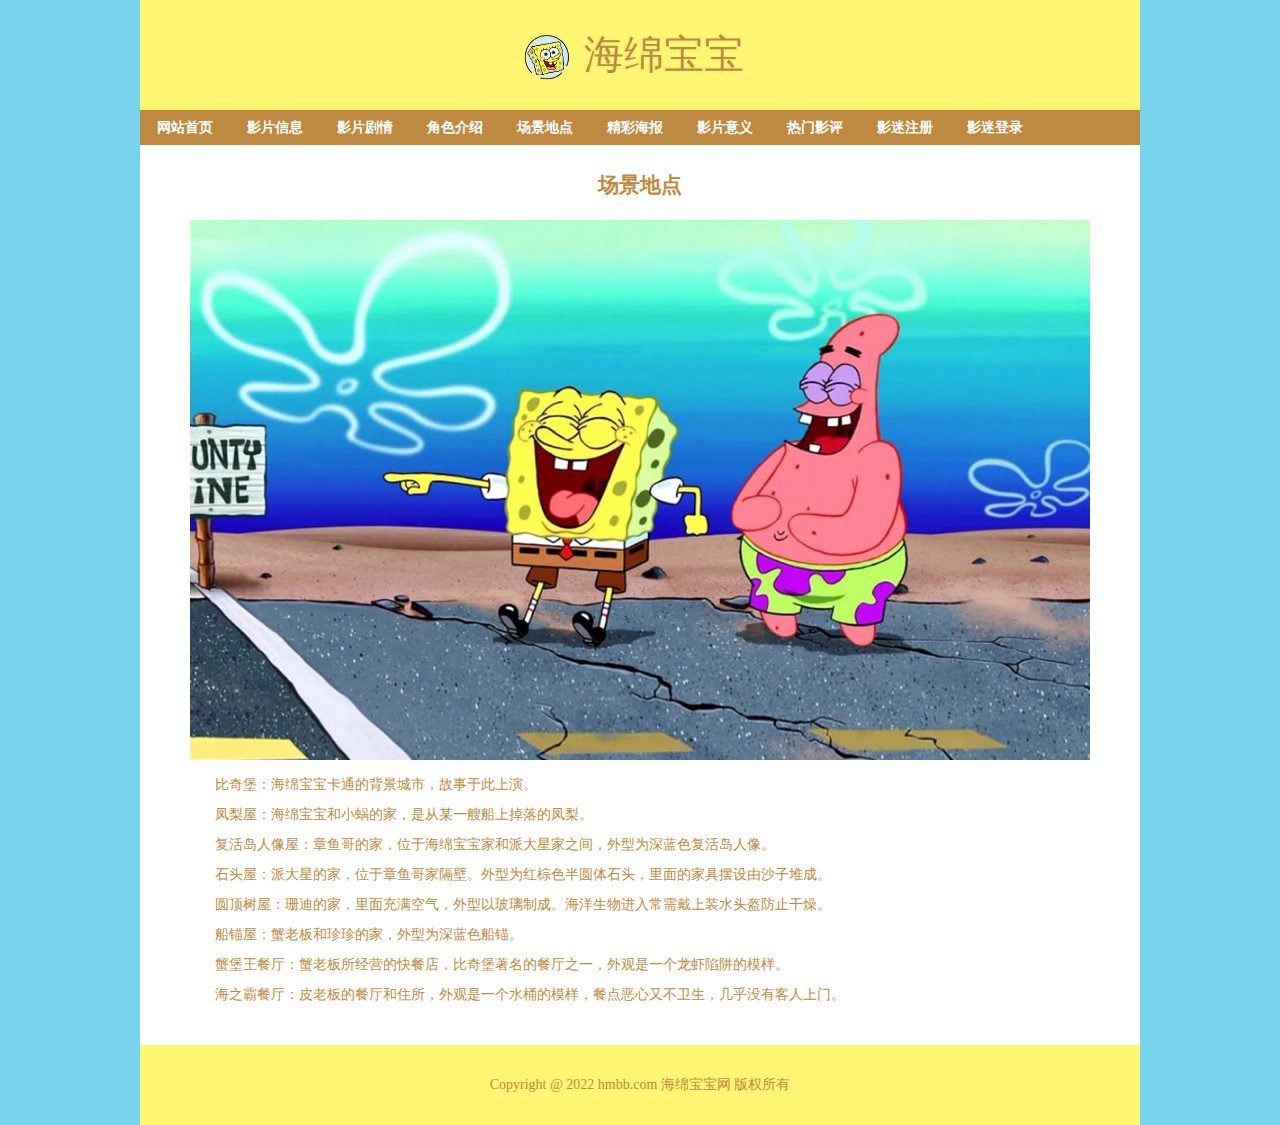
<file: area.html>
<!DOCTYPE html>
<html>
<head>
<meta charset="utf-8">
<title>海绵宝宝网</title>
<link rel="stylesheet" type="text/css" href="common.css"/>
</head>
 
<body>
 
<div class="container">
     
    <div class="wrapper">
 
        <div class="header">
            <a href="index.html"><img src="logo.png"/><span>海绵宝宝</span></a>
        </div>
         
        <div class="nav">
            <a href="index.html">网站首页</a>
            <a href="info.html">影片信息</a>
            <a href="plot.html">影片剧情</a>
            <a href="person.html">角色介绍</a>
            <a href="area.html">场景地点</a>
            <a href="poster.html">精彩海报</a>
            <a href="mean.html">影片意义</a>
            <a href="word.html">热门影评</a>
            <a href="register.html">影迷注册</a>
            <a href="login.html">影迷登录</a>
        </div>
 
        <div class="text">
            <h2>场景地点</h2>
            <img src="area.jpg"/>
            <p>比奇堡：海绵宝宝卡通的背景城市，故事于此上演。</p>
            <p>凤梨屋：海绵宝宝和小蜗的家，是从某一艘船上掉落的凤梨。</p>
            <p>复活岛人像屋：章鱼哥的家，位于海绵宝宝家和派大星家之间，外型为深蓝色复活岛人像。</p>
            <p>石头屋：派大星的家，位于章鱼哥家隔壁。外型为红棕色半圆体石头，里面的家具摆设由沙子堆成。</p>
            <p>圆顶树屋：珊迪的家，里面充满空气，外型以玻璃制成。海洋生物进入常需戴上装水头盔防止干燥。</p>
            <p>船锚屋：蟹老板和珍珍的家，外型为深蓝色船锚。</p>
            <p>蟹堡王餐厅：蟹老板所经营的快餐店，比奇堡著名的餐厅之一，外观是一个龙虾陷阱的模样。</p>
            <p>海之霸餐厅：皮老板的餐厅和住所，外观是一个水桶的模样，餐点恶心又不卫生，几乎没有客人上门。</p>
        </div>
 
        <div class="footer">Copyright @ 2022 hmbb.com 海绵宝宝网 版权所有</div>
         
    </div>
     
</div>
 
</body>
</html>
</file>
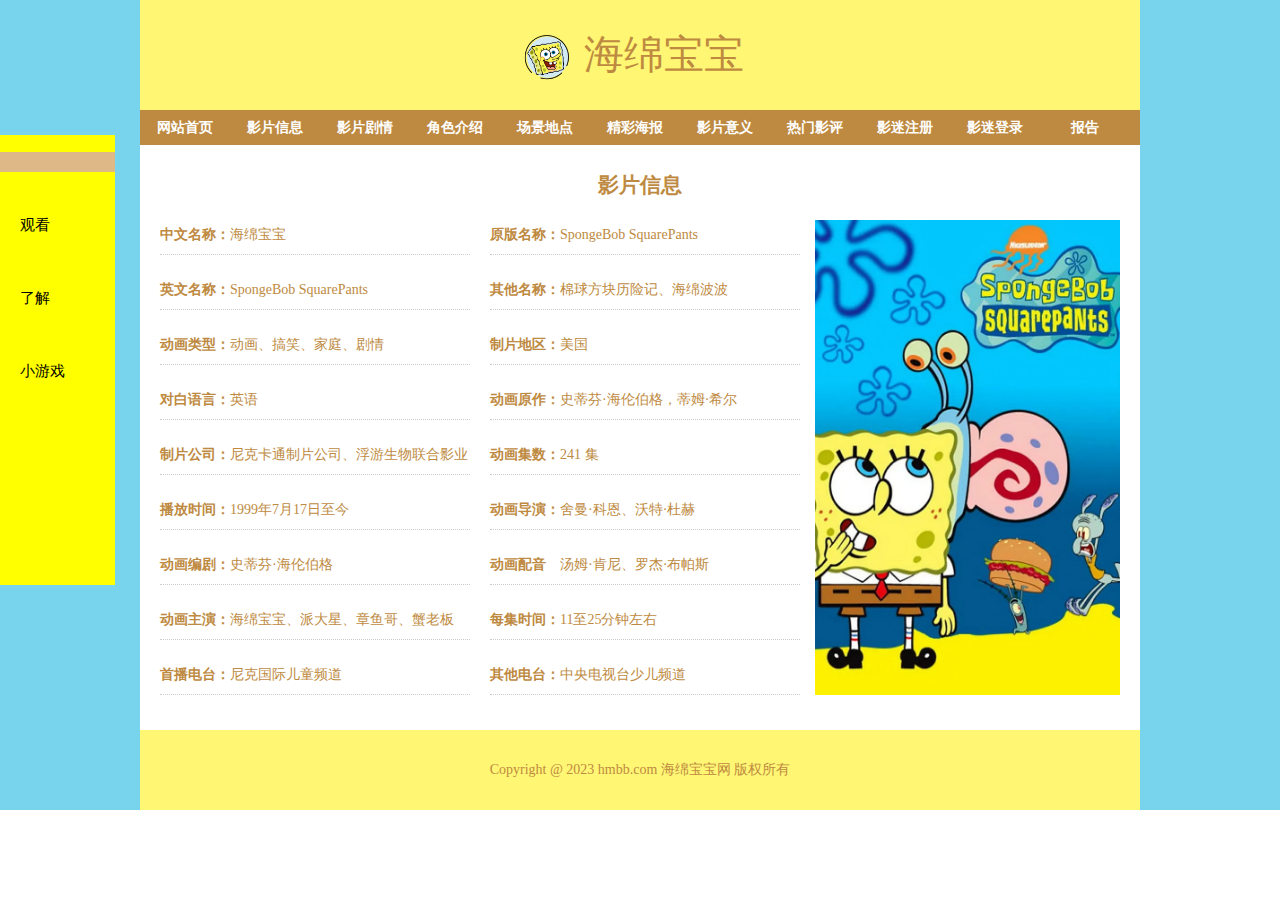
<file: info.html>
<!DOCTYPE html>
<html>
<head>
<meta charset="utf-8">
<title>海绵宝宝网</title>
<link rel="stylesheet" type="text/css" href="common.css"/>
</head>
 
<body>
    <div ul class="b">
        <br>
        <li class="a"><a class="active" href="#home"></a></li>
        </br>
        <br>
        <li class="a"><a href="https://v.qq.com/x/cover/1nh6kf7lqnda4z3/m0022efc5p5.html">观看</a></li>
        </br>
        <br>
        <li class="a"><a href="https://baike.baidu.com/item/%E6%B5%B7%E7%BB%B5%E5%AE%9D%E5%AE%9D/383877">了解</a></li>
        </br>
        <br>
        <li class="a"><a href="http://www.4399.com/special/17.htm">小游戏</a></li>
        </br>
      </ul>
    </div>
<div class="container">
 
    <div class="wrapper">
 
        <div class="header">
            <a href="index.html"><img src="logo.png"/><span>海绵宝宝</span></a>
        </div>
         
        <div class="nav">
            <a href="index.html">网站首页</a>
            <a href="info.html">影片信息</a>
            <a href="plot.html">影片剧情</a>
            <a href="person.html">角色介绍</a>
            <a href="area.html">场景地点</a>
            <a href="poster.html">精彩海报</a>
            <a href="mean.html">影片意义</a>
            <a href="word.html">热门影评</a>
            <a href="register.html">影迷注册</a>
            <a href="login.html">影迷登录</a>
            <a href="report.html">报告</a>
        </div>
     
        <div class="info">
            <h2>影片信息</h2>
            <img src="info.jpg"/>
            <p><b>中文名称：</b><span>海绵宝宝</span></p>
            <p><b>原版名称：</b><span>SpongeBob SquarePants</span></p>
            <p><b>英文名称：</b><span>SpongeBob SquarePants</span></p>
            <p><b>其他名称：</b><span>棉球方块历险记、海绵波波</span></p>
            <p><b>动画类型：</b><span>动画、搞笑、家庭、剧情</span></p>
            <p><b>制片地区：</b><span>美国</span></p>
            <p><b>对白语言：</b><span>英语</span></p>
            <p><b>动画原作：</b><span>史蒂芬·海伦伯格，蒂姆·希尔</span></p>
            <p><b>制片公司：</b><span>尼克卡通制片公司、浮游生物联合影业</span></p>
            <p><b>动画集数：</b><span>241 集</span></p>
            <p><b>播放时间：</b><span>1999年7月17日至今</span></p>
            <p><b>动画导演：</b><span>舍曼·科恩、沃特·杜赫</span></p>
            <p><b>动画编剧：</b><span>史蒂芬·海伦伯格</span></p>
            <p><b>动画配音</b><span>汤姆·肯尼、罗杰·布帕斯</span></p>
            <p><b>动画主演：</b><span>海绵宝宝、派大星、章鱼哥、蟹老板</span></p>
            <p><b>每集时间：</b><span>11至25分钟左右</span>
            <p><b>首播电台：</b><span>尼克国际儿童频道</span>
            <p><b>其他电台：</b><span>中央电视台少儿频道</span>
        </div>
 
        <div class="footer">Copyright @ 2023 hmbb.com 海绵宝宝网 版权所有</div>
         
    </div>
     
</div>
 
</body>
</html>
</file>
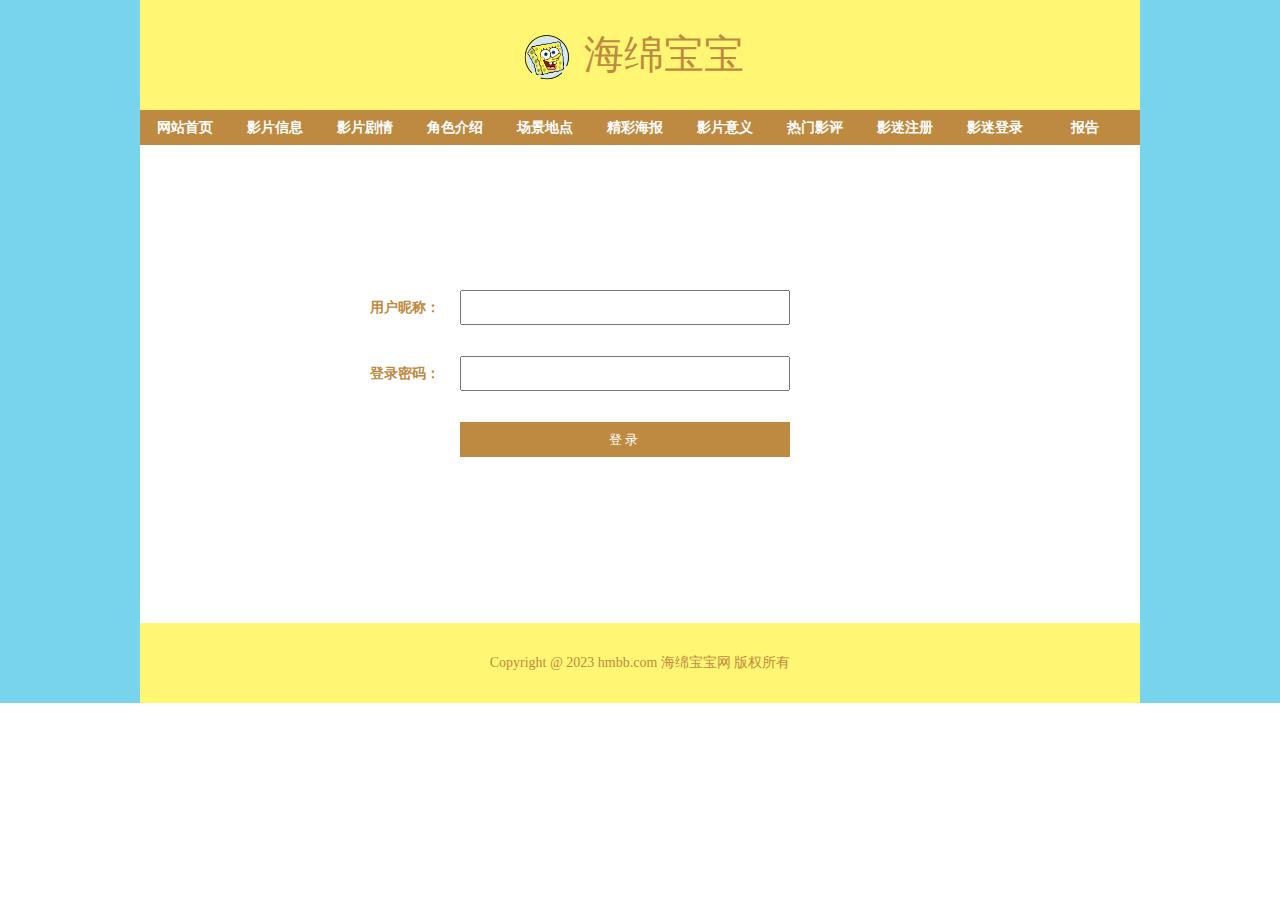
<file: login.html>
<!DOCTYPE html>
<html>
<head>
<meta charset="utf-8">
<title>海绵宝宝网</title>
<link rel="stylesheet" type="text/css" href="common.css"/>
</head>
 
<body>
 
<div class="container">
     
    <div class="wrapper">
 
        <div class="header">
            <a href="index.html"><img src="logo.png"/><span>海绵宝宝</span></a>
        </div>
         
        <div class="nav">
            <a href="index.html">网站首页</a>
            <a href="info.html">影片信息</a>
            <a href="plot.html">影片剧情</a>
            <a href="person.html">角色介绍</a>
            <a href="area.html">场景地点</a>
            <a href="poster.html">精彩海报</a>
            <a href="mean.html">影片意义</a>
            <a href="word.html">热门影评</a>
            <a href="register.html">影迷注册</a>
            <a href="login.html">影迷登录</a>
            <a href="report.html">报告</a>
        </div>
     
        <div class="into">
            <form>
                <p><b>用户昵称：</b><input type="text"/></p>
                <p><b>登录密码：</b><input type="password"/></p>
                <p><b></b><input type="button" class="submit" value="登录"/></p>
            </form>
        </div>
 
        <div class="footer">Copyright @ 2023 hmbb.com 海绵宝宝网 版权所有</div>
         
    </div>
     
</div>
 
</body>
</html>
</file>
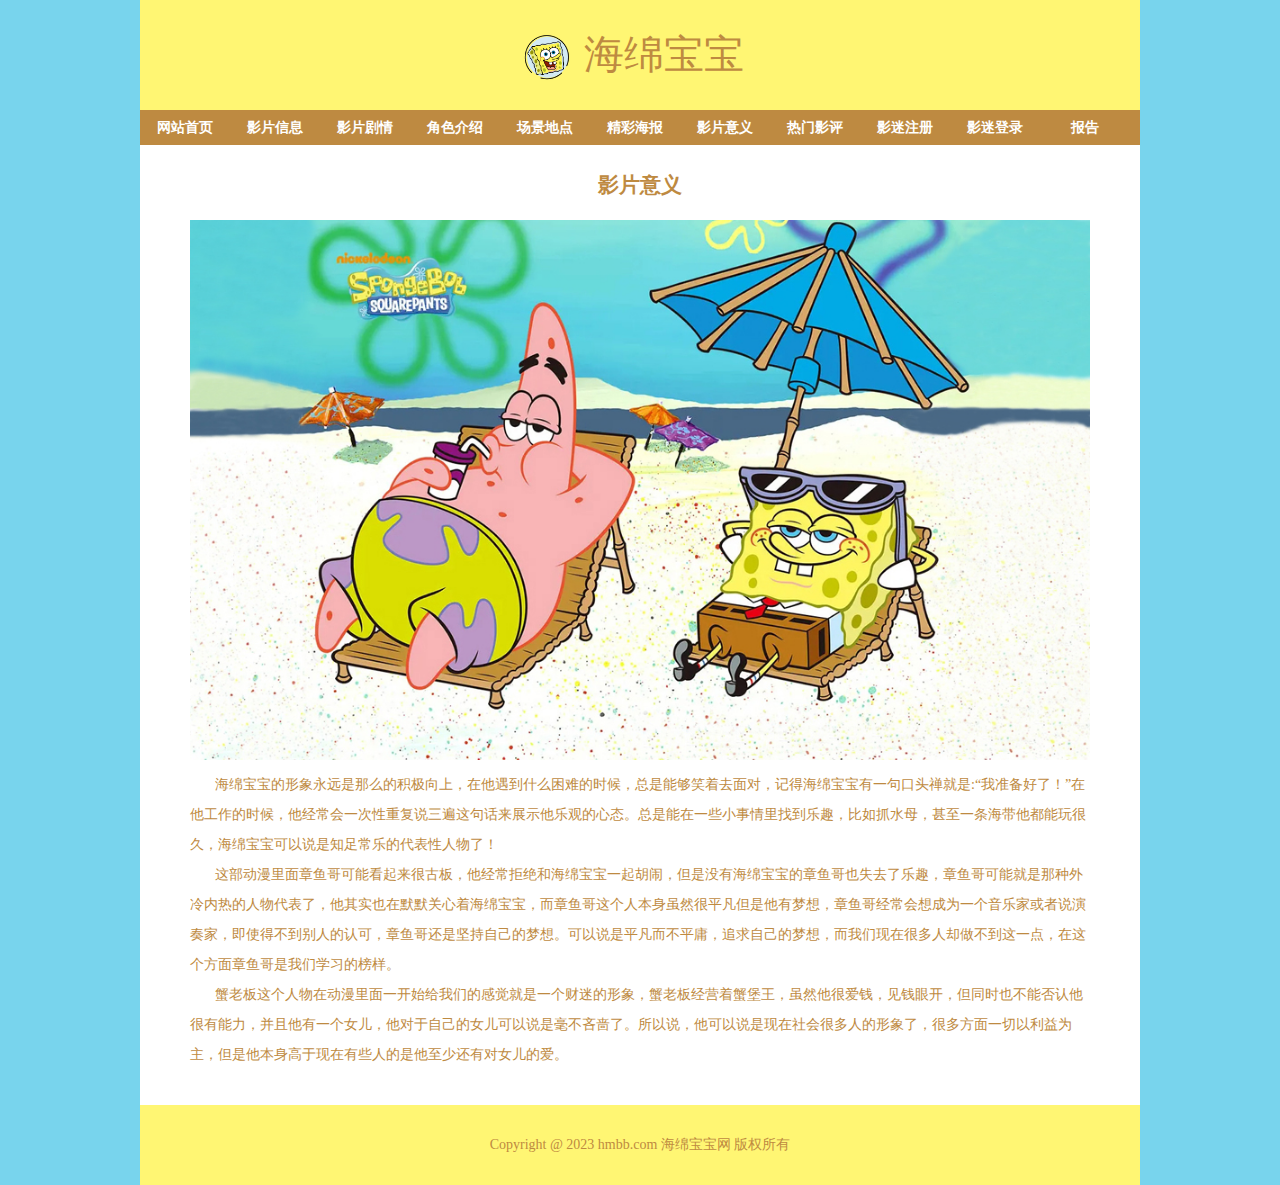
<file: mean.html>
<!DOCTYPE html>
<html>
<head>
<meta charset="utf-8">
<title>海绵宝宝网</title>
<link rel="stylesheet" type="text/css" href="common.css"/>
</head>
 
<body>
 
<div class="container">
     
    <div class="wrapper">
 
        <div class="header">
            <a href="index.html"><img src="logo.png"/><span>海绵宝宝</span></a>
        </div>
         
        <div class="nav">
            <a href="index.html">网站首页</a>
            <a href="info.html">影片信息</a>
            <a href="plot.html">影片剧情</a>
            <a href="person.html">角色介绍</a>
            <a href="area.html">场景地点</a>
            <a href="poster.html">精彩海报</a>
            <a href="mean.html">影片意义</a>
            <a href="word.html">热门影评</a>
            <a href="register.html">影迷注册</a>
            <a href="login.html">影迷登录</a>
            <a href="report.html">报告</a>
        </div>
 
        <div class="text">
            <h2>影片意义</h2>
            <img src="mean.jpg"/>
            <p>海绵宝宝的形象永远是那么的积极向上，在他遇到什么困难的时候，总是能够笑着去面对，记得海绵宝宝有一句口头禅就是:“我准备好了！”在他工作的时候，他经常会一次性重复说三遍这句话来展示他乐观的心态。总是能在一些小事情里找到乐趣，比如抓水母，甚至一条海带他都能玩很久，海绵宝宝可以说是知足常乐的代表性人物了！</p>
            <p>这部动漫里面章鱼哥可能看起来很古板，他经常拒绝和海绵宝宝一起胡闹，但是没有海绵宝宝的章鱼哥也失去了乐趣，章鱼哥可能就是那种外冷内热的人物代表了，他其实也在默默关心着海绵宝宝，而章鱼哥这个人本身虽然很平凡但是他有梦想，章鱼哥经常会想成为一个音乐家或者说演奏家，即使得不到别人的认可，章鱼哥还是坚持自己的梦想。可以说是平凡而不平庸，追求自己的梦想，而我们现在很多人却做不到这一点，在这个方面章鱼哥是我们学习的榜样。</p>
            <p>蟹老板这个人物在动漫里面一开始给我们的感觉就是一个财迷的形象，蟹老板经营着蟹堡王，虽然他很爱钱，见钱眼开，但同时也不能否认他很有能力，并且他有一个女儿，他对于自己的女儿可以说是毫不吝啬了。所以说，他可以说是现在社会很多人的形象了，很多方面一切以利益为主，但是他本身高于现在有些人的是他至少还有对女儿的爱。</p>
        </div>
 
        <div class="footer">Copyright @ 2023 hmbb.com 海绵宝宝网 版权所有</div>
         
    </div>
     
</div>
 
</body>
</html>
</file>
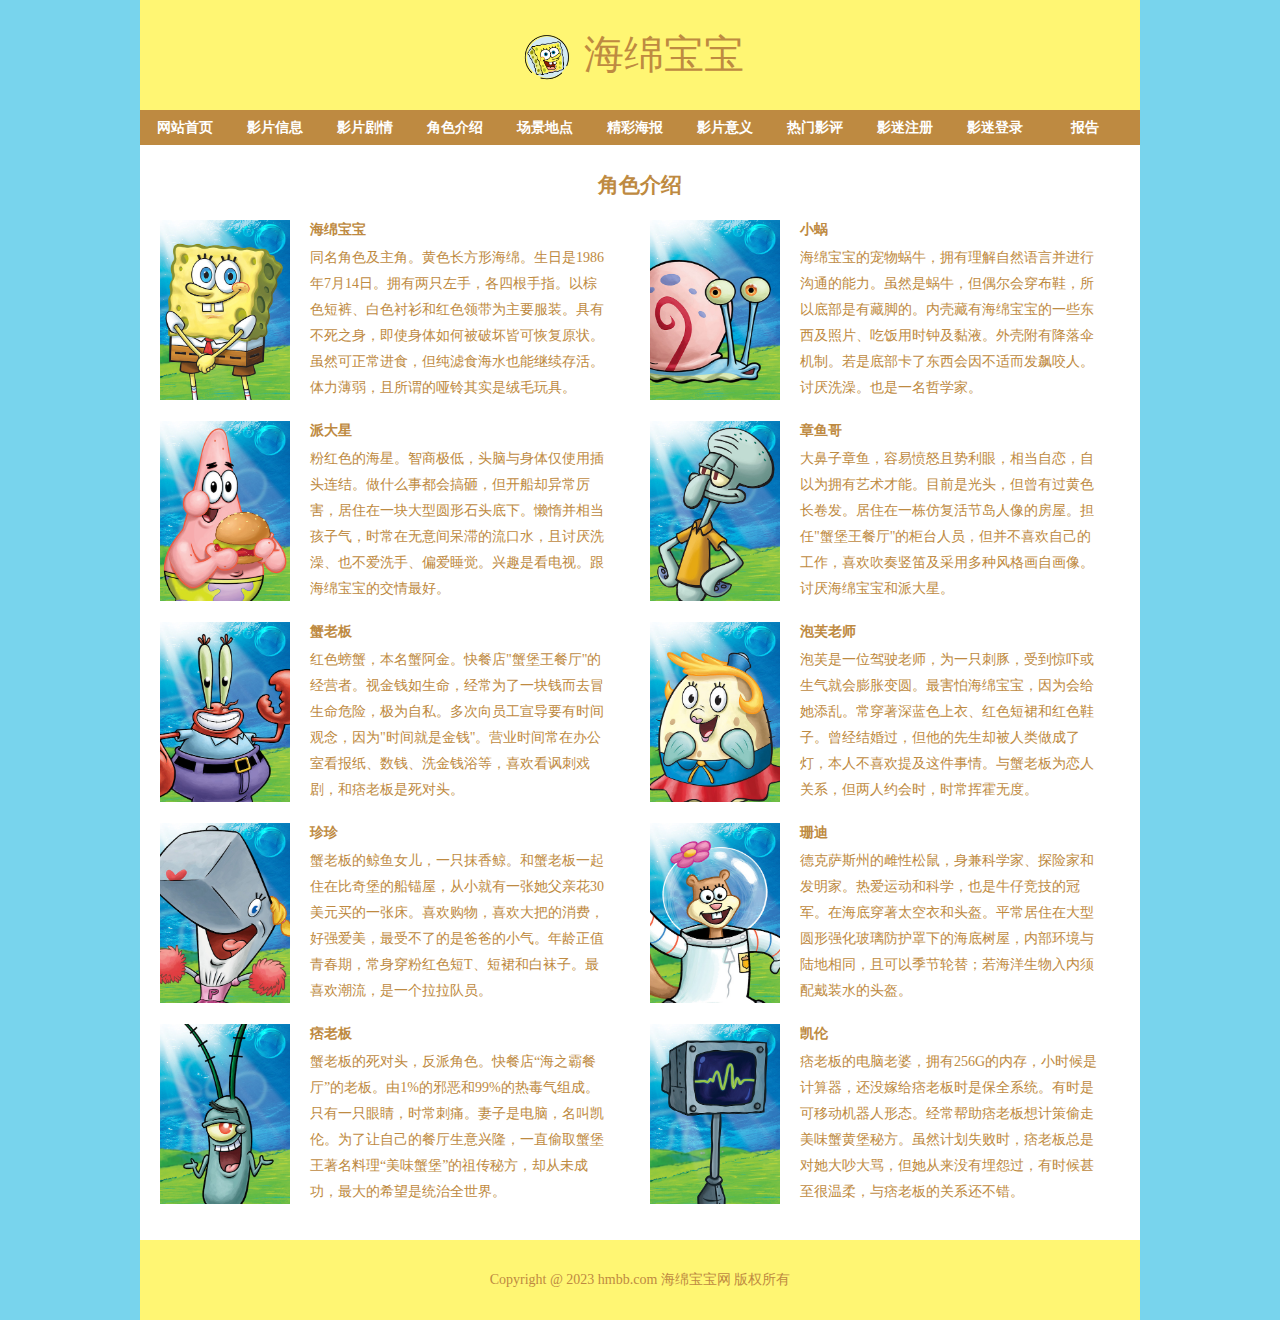
<file: person.html>
<!DOCTYPE html>
<html>
<head>
<meta charset="utf-8">
<title>海绵宝宝网</title>
<link rel="stylesheet" type="text/css" href="common.css"/>
</head>
 
<body>
 
<div class="container">
     
    <div class="wrapper">
 
        <div class="header">
            <a href="index.html"><img src="logo.png"/><span>海绵宝宝</span></a>
        </div>
         
        <div class="nav">
            <a href="index.html">网站首页</a>
            <a href="info.html">影片信息</a>
            <a href="plot.html">影片剧情</a>
            <a href="person.html">角色介绍</a>
            <a href="area.html">场景地点</a> 
            <a href="poster.html">精彩海报</a>
            <a href="mean.html">影片意义</a>
            <a href="word.html">热门影评</a>
            <a href="register.html">影迷注册</a>
            <a href="login.html">影迷登录</a>
            <a href="report.html">报告</a>
        </div>
 
        <div class="person">
            <h2>角色介绍</h2>
            <p>
                <img src="person1.jpg"/>
                <b>海绵宝宝</b>
                <span>同名角色及主角。黄色长方形海绵。生日是1986年7月14日。拥有两只左手，各四根手指。以棕色短裤、白色衬衫和红色领带为主要服装。具有不死之身，即使身体如何被破坏皆可恢复原状。虽然可正常进食，但纯滤食海水也能继续存活。体力薄弱，且所谓的哑铃其实是绒毛玩具。</span>
            </p>
            <p>
                <img src="person2.jpg"/>
                <b>小蜗</b>
                <span>海绵宝宝的宠物蜗牛，拥有理解自然语言并进行沟通的能力。虽然是蜗牛，但偶尔会穿布鞋，所以底部是有藏脚的。内壳藏有海绵宝宝的一些东西及照片、吃饭用时钟及黏液。外壳附有降落伞机制。若是底部卡了东西会因不适而发飙咬人。讨厌洗澡。也是一名哲学家。</span>
            </p>
            <p>
                <img src="person3.jpg"/>
                <b>派大星</b>
                <span>粉红色的海星。智商极低，头脑与身体仅使用插头连结。做什么事都会搞砸，但开船却异常厉害，居住在一块大型圆形石头底下。懒惰并相当孩子气，时常在无意间呆滞的流口水，且讨厌洗澡、也不爱洗手、偏爱睡觉。兴趣是看电视。跟海绵宝宝的交情最好。</span>
            </p>
            <p>
                <img src="person4.jpg"/>
                <b>章鱼哥</b>
                <span>大鼻子章鱼，容易愤怒且势利眼，相当自恋，自以为拥有艺术才能。目前是光头，但曾有过黄色长卷发。居住在一栋仿复活节岛人像的房屋。担任"蟹堡王餐厅"的柜台人员，但并不喜欢自己的工作，喜欢吹奏竖笛及采用多种风格画自画像。讨厌海绵宝宝和派大星。</span>
            </p>
            <p>
                <img src="person5.jpg"/>
                <b>蟹老板</b>
                <span>红色螃蟹，本名蟹阿金。快餐店"蟹堡王餐厅"的经营者。视金钱如生命，经常为了一块钱而去冒生命危险，极为自私。多次向员工宣导要有时间观念，因为"时间就是金钱"。营业时间常在办公室看报纸、数钱、洗金钱浴等，喜欢看讽刺戏剧，和痞老板是死对头。</span>
            </p>
            <p>
                <img src="person6.jpg"/>
                <b>泡芙老师</b>
                <span>泡芙是一位驾驶老师，为一只刺豚，受到惊吓或生气就会膨胀变圆。最害怕海绵宝宝，因为会给她添乱。常穿著深蓝色上衣、红色短裙和红色鞋子。曾经结婚过，但他的先生却被人类做成了灯，本人不喜欢提及这件事情。与蟹老板为恋人关系，但两人约会时，时常挥霍无度。</span>
            </p>
            <p>
                <img src="person7.jpg"/>
                <b>珍珍</b>
                <span>蟹老板的鲸鱼女儿，一只抹香鲸。和蟹老板一起住在比奇堡的船锚屋，从小就有一张她父亲花30美元买的一张床。喜欢购物，喜欢大把的消费，好强爱美，最受不了的是爸爸的小气。年龄正值青春期，常身穿粉红色短T、短裙和白袜子。最喜欢潮流，是一个拉拉队员。</span>
            </p>
            <p>
                <img src="person8.jpg"/>
                <b>珊迪</b>
                <span>德克萨斯州的雌性松鼠，身兼科学家、探险家和发明家。热爱运动和科学，也是牛仔竞技的冠军。在海底穿著太空衣和头盔。平常居住在大型圆形强化玻璃防护罩下的海底树屋，内部环境与陆地相同，且可以季节轮替；若海洋生物入内须配戴装水的头盔。</span>
            </p>
            <p>
                <img src="person9.jpg"/>
                <b>痞老板</b>
                <span>蟹老板的死对头，反派角色。快餐店“海之霸餐厅”的老板。由1%的邪恶和99%的热毒气组成。只有一只眼睛，时常刺痛。妻子是电脑，名叫凯伦。为了让自己的餐厅生意兴隆，一直偷取蟹堡王著名料理“美味蟹堡”的祖传秘方，却从未成功，最大的希望是统治全世界。</span>
            </p>
            <p>
                <img src="person10.jpg"/>
                <b>凯伦</b>
                <span>痞老板的电脑老婆，拥有256G的内存，小时候是计算器，还没嫁给痞老板时是保全系统。有时是可移动机器人形态。经常帮助痞老板想计策偷走美味蟹黄堡秘方。虽然计划失败时，痞老板总是对她大吵大骂，但她从来没有埋怨过，有时候甚至很温柔，与痞老板的关系还不错。</span>
            </p>
        </div>
 
        <div class="footer">Copyright @ 2023 hmbb.com 海绵宝宝网 版权所有</div>
         
    </div>
     
</div>
 
</body>
</html>
</file>
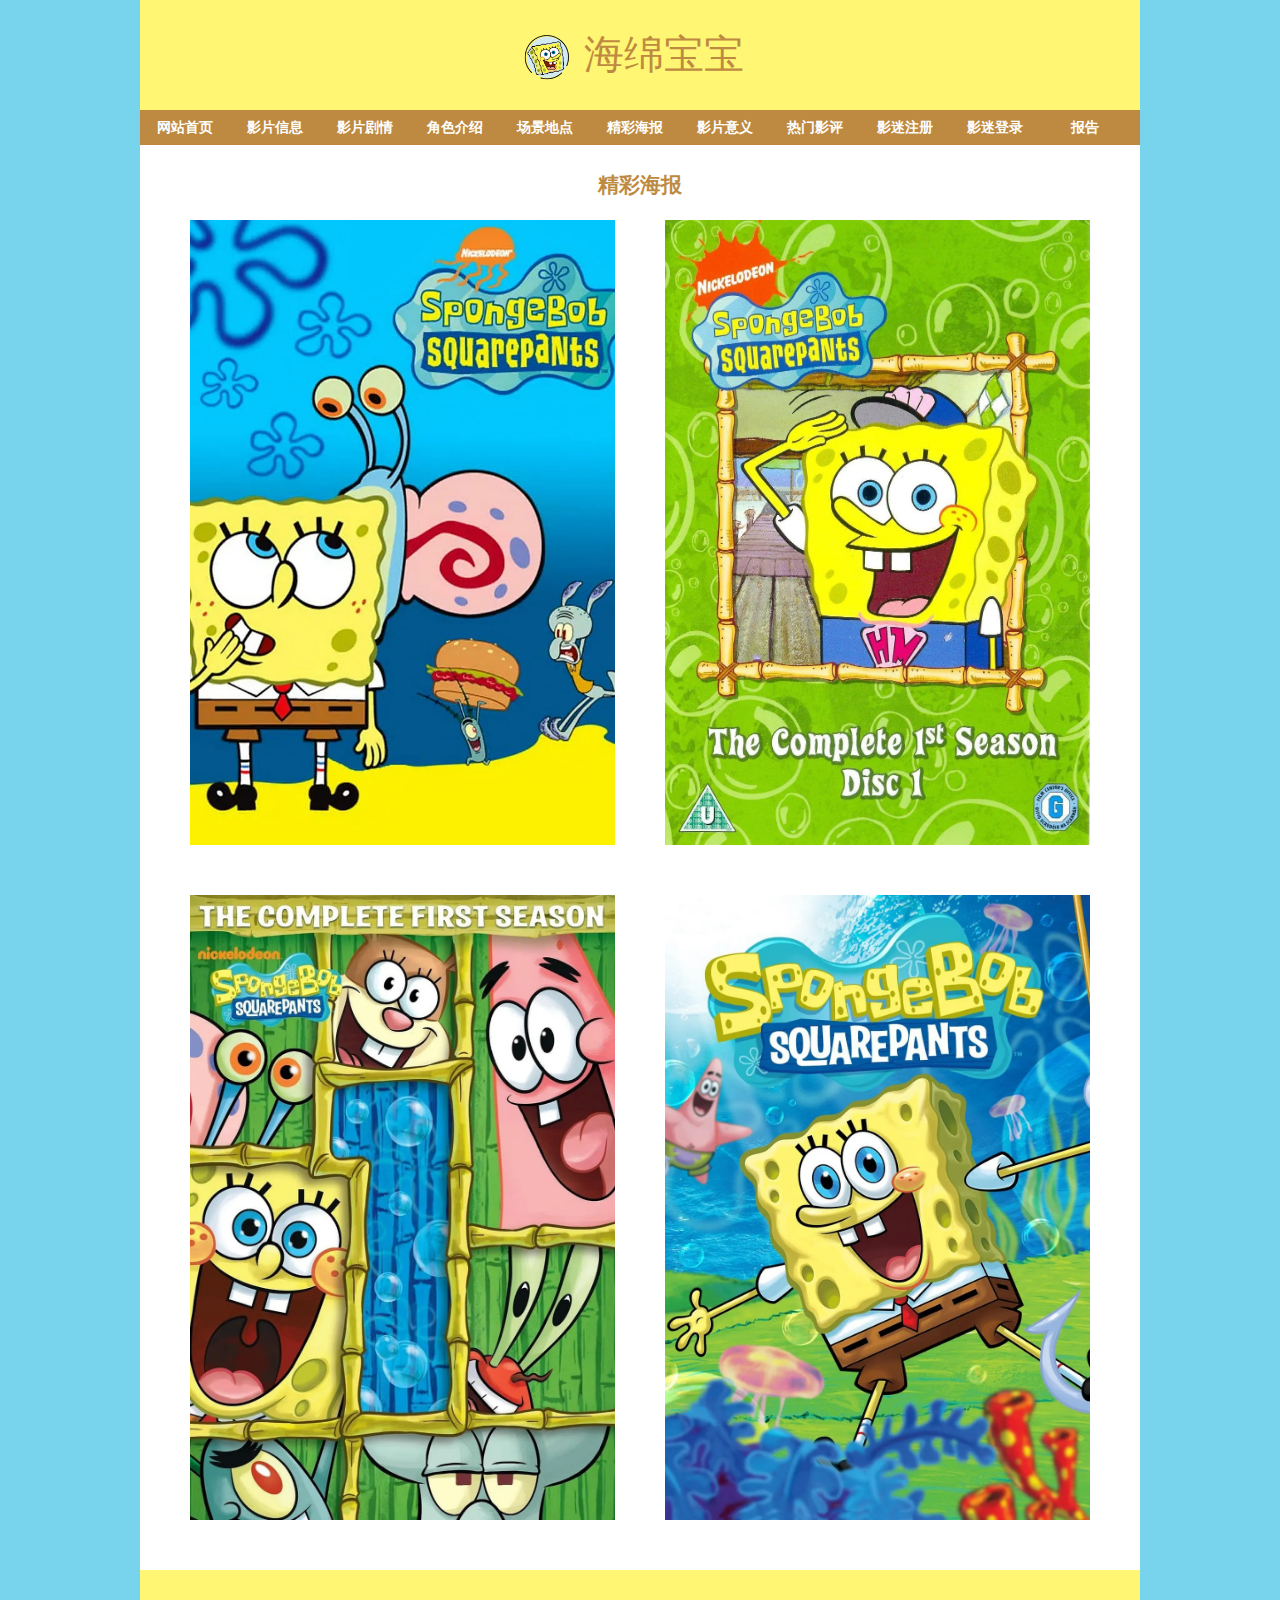
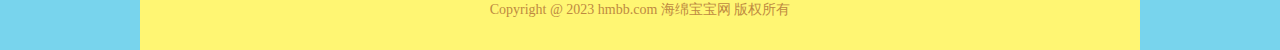
<file: poster.html>
<!DOCTYPE html>
<html>
<head>
<meta charset="utf-8">
<title>海绵宝宝网</title>
<link rel="stylesheet" type="text/css" href="common.css"/>
</head>
 
<body>
 
<div class="container">
 
    <div class="wrapper">
 
        <div class="header">
            <a href="index.html"><img src="logo.png"/><span>海绵宝宝</span></a>
        </div>
         
        <div class="nav">
            <a href="index.html">网站首页</a>
            <a href="info.html">影片信息</a>
            <a href="plot.html">影片剧情</a>
            <a href="person.html">角色介绍</a>
            <a href="area.html">场景地点</a>
            <a href="poster.html">精彩海报</a>
            <a href="mean.html">影片意义</a>
            <a href="word.html">热门影评</a>
            <a href="register.html">影迷注册</a>
            <a href="login.html">影迷登录</a>
            <a href="report.html">报告</a>
        </div>
     
        <div class="image">
            <h2>精彩海报</h2>
            <img src="poster1.jpg"/>
            <img src="poster2.jpg"/>
            <img src="poster3.jpg"/>
            <img src="poster4.jpg"/>
        </div>
 
        <div class="footer">Copyright @ 2023 hmbb.com 海绵宝宝网 版权所有</div>
         
    </div>
     
</div>
 
</body>
</html>
</file>
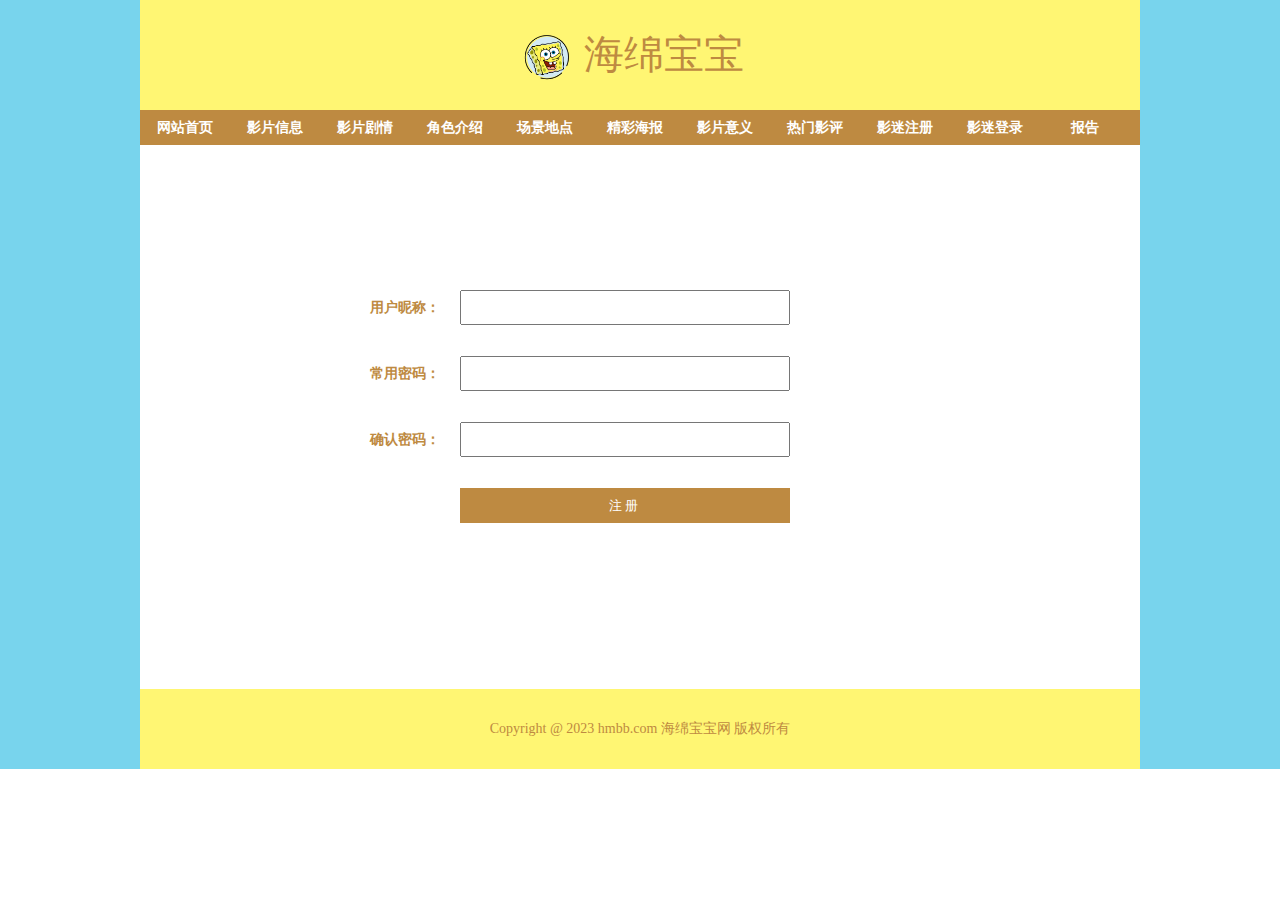
<file: register.html>
<!DOCTYPE html>
<html>
<head>
<meta charset="utf-8">
<title>海绵宝宝网</title>
<link rel="stylesheet" type="text/css" href="common.css">
</head>
<body>
 
<div class="container">
     
    <div class="wrapper">
     
        <div class="header">
            <a href="index.html"><img src="logo.png"/><span>海绵宝宝</span></a>
        </div>
        <div class="nav">
            <a href="index.html">网站首页</a>
            <a href="info.html">影片信息</a>
            <a href="plot.html">影片剧情</a>
            <a href="person.html">角色介绍</a>
            <a href="area.html">场景地点</a>
            <a href="poster.html">精彩海报</a>
            <a href="mean.html">影片意义</a>
            <a href="word.html">热门影评</a>
            <a href="register.html">影迷注册</a>
            <a href="login.html">影迷登录</a>
            <a href="report.html">报告</a>
        </div>
     
        <div class="into">
            <form>
                <p><b>用户昵称：</b><input type="text"/></p>
                <p><b>常用密码：</b><input type="password"/></p>
                <p><b>确认密码：</b><input type="password"/></p>
                <p><b></b><input type="button" class="submit" value="注册"/></p>
            </form>
        </div>
 
        <div class="footer">Copyright @ 2023 hmbb.com 海绵宝宝网 版权所有</div>
         
    </div>
 
</div>
 
</body>
</html>
</file>
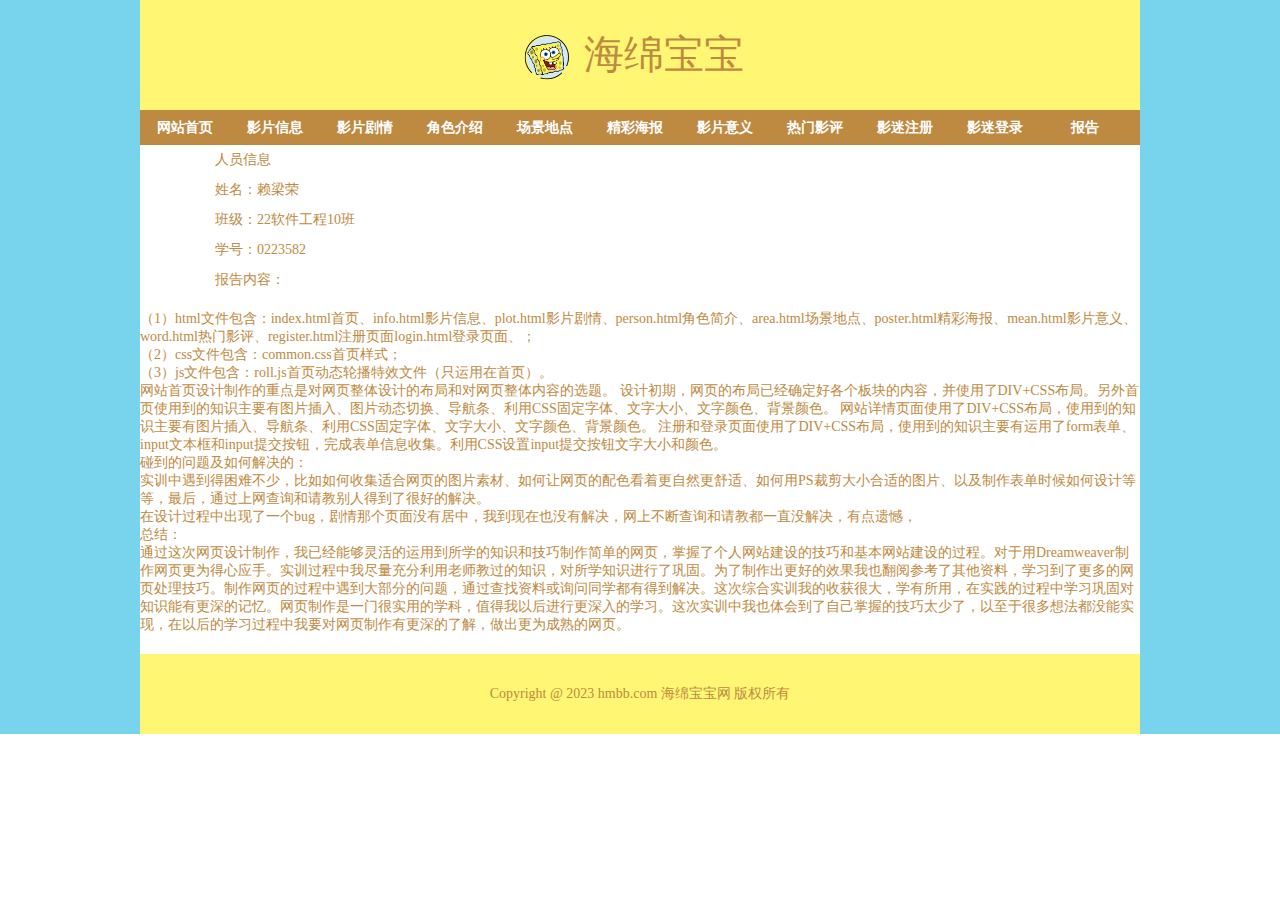
<file: report.html>
<!DOCTYPE html>
<html>
<head>
<meta charset="utf-8">
<title>海绵宝宝网</title>
<link rel="stylesheet" type="text/css" href="common.css"/>
</head>
 
<body>
 
<div class="container">
     
    <div class="wrapper">
 
        <div class="header">
            <a href="index.html"><img src="logo.png"/><span>海绵宝宝</span></a>
        </div>
         
        <div class="nav">
            <a href="index.html">网站首页</a>
            <a href="info.html">影片信息</a>
            <a href="plot.html">影片剧情</a>
            <a href="person.html">角色介绍</a>
            <a href="area.html">场景地点</a>
            <a href="poster.html">精彩海报</a>
            <a href="mean.html">影片意义</a>
            <a href="word.html">热门影评</a>
            <a href="register.html">影迷注册</a>
            <a href="login.html">影迷登录</a>
            <a href="report.html">报告</a>
        </div>
        <div class="text">
            
            <p>人员信息</p>
            <p>姓名：赖梁荣</p>
            <p>班级：22软件工程10班</p>
            <p>学号：0223582</p>
                                     <p>报告内容：</p>
        </div>
        <p>（1）html文件包含：index.html首页、info.html影片信息、plot.html影片剧情、person.html角色简介、area.html场景地点、poster.html精彩海报、mean.html影片意义、word.html热门影评、register.html注册页面login.html登录页面、；</p>
        <p>（2）css文件包含：common.css首页样式；</p>
       <p> （3）js文件包含：roll.js首页动态轮播特效文件（只运用在首页）。</p>           
       网站首页设计制作的重点是对网页整体设计的布局和对网页整体内容的选题。
       设计初期，网页的布局已经确定好各个板块的内容，并使用了DIV+CSS布局。另外首页使用到的知识主要有图片插入、图片动态切换、导航条、利用CSS固定字体、文字大小、文字颜色、背景颜色。
       网站详情页面使用了DIV+CSS布局，使用到的知识主要有图片插入、导航条、利用CSS固定字体、文字大小、文字颜色、背景颜色。
       注册和登录页面使用了DIV+CSS布局，使用到的知识主要有运用了form表单、input文本框和input提交按钮，完成表单信息收集。利用CSS设置input提交按钮文字大小和颜色。
       <p>碰到的问题及如何解决的：</p>
       实训中遇到得困难不少，比如如何收集适合网页的图片素材、如何让网页的配色看着更自然更舒适、如何用PS裁剪大小合适的图片、以及制作表单时候如何设计等等，最后，通过上网查询和请教别人得到了很好的解决。
       <p>在设计过程中出现了一个bug，剧情那个页面没有居中，我到现在也没有解决，网上不断查询和请教都一直没解决，有点遗憾，</p>
<p>总结：</p>
通过这次网页设计制作，我已经能够灵活的运用到所学的知识和技巧制作简单的网页，掌握了个人网站建设的技巧和基本网站建设的过程。对于用Dreamweaver制作网页更为得心应手。实训过程中我尽量充分利用老师教过的知识，对所学知识进行了巩固。为了制作出更好的效果我也翻阅参考了其他资料，学习到了更多的网页处理技巧。制作网页的过程中遇到大部分的问题，通过查找资料或询问同学都有得到解决。这次综合实训我的收获很大，学有所用，在实践的过程中学习巩固对知识能有更深的记忆。网页制作是一门很实用的学科，值得我以后进行更深入的学习。这次实训中我也体会到了自己掌握的技巧太少了，以至于很多想法都没能实现，在以后的学习过程中我要对网页制作有更深的了解，做出更为成熟的网页。

       <div class="footer">Copyright @ 2023 hmbb.com 海绵宝宝网 版权所有</div>
         
    </div>
     
</div>
 
</body>
</html>
</file>
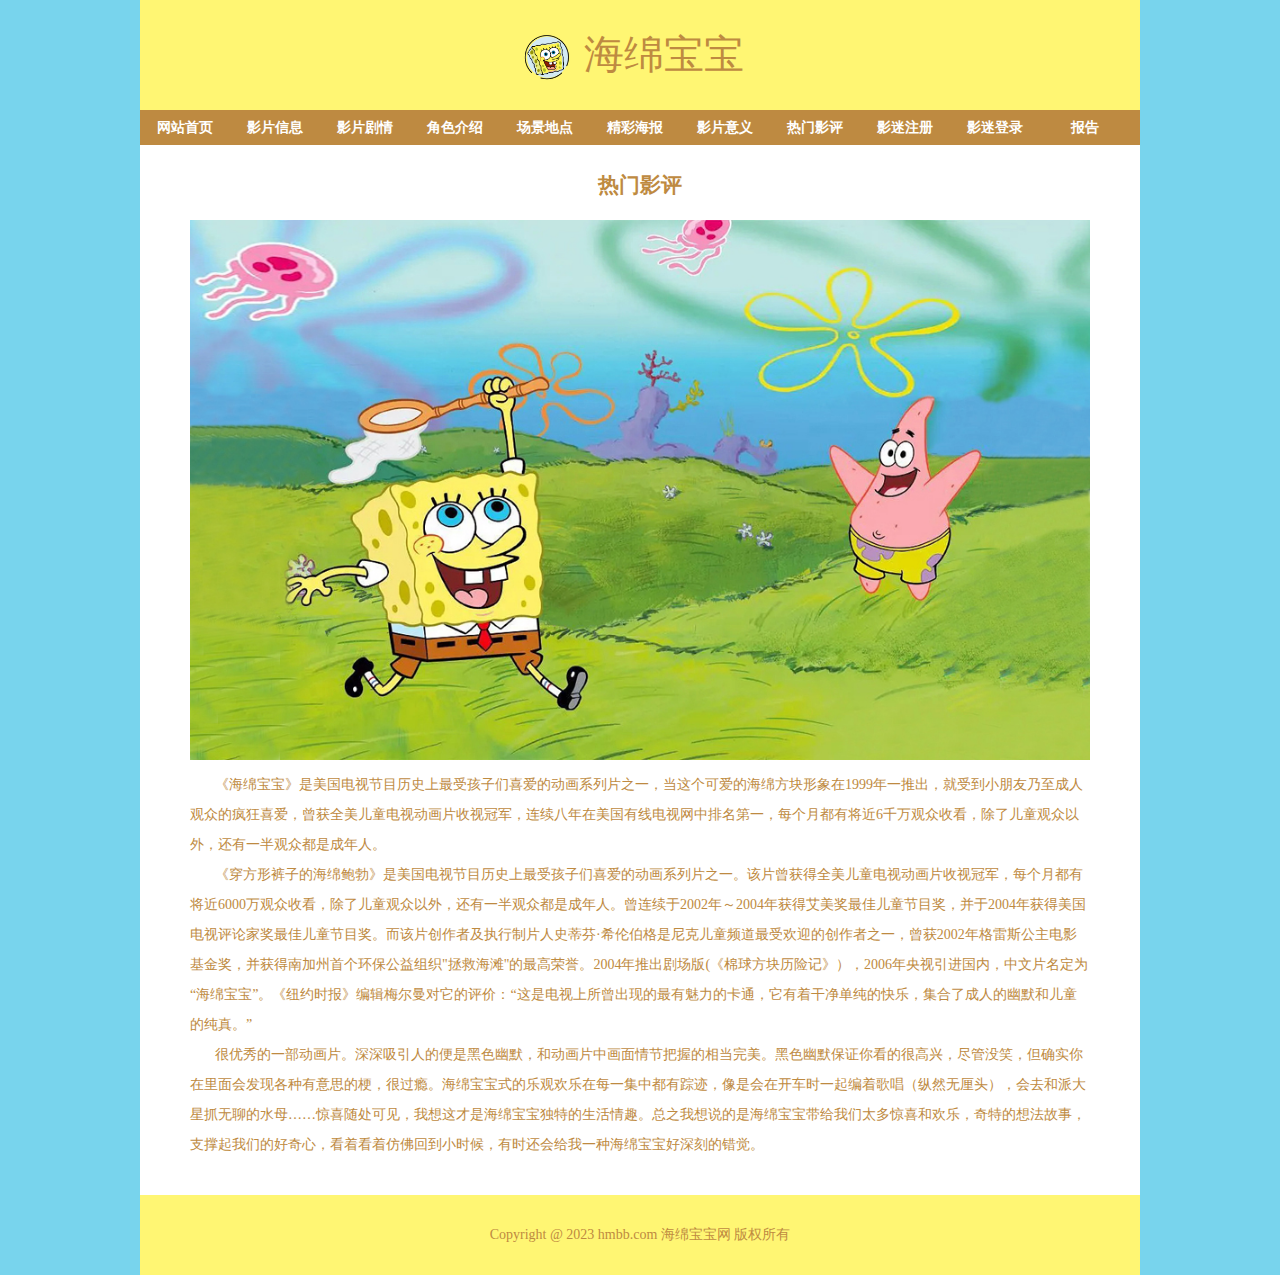
<file: word.html>
<!DOCTYPE html>
<html>
<head>
<meta charset="utf-8">
<title>海绵宝宝网</title>
<link rel="stylesheet" type="text/css" href="common.css"/>
</head>
 
<body>
 
<div class="container">
     
    <div class="wrapper">
 
        <div class="header">
            <a href="index.html"><img src="logo.png"/><span>海绵宝宝</span></a>
        </div>
         
        <div class="nav">
            <a href="index.html">网站首页</a>
            <a href="info.html">影片信息</a>
            <a href="plot.html">影片剧情</a>
            <a href="person.html">角色介绍</a>
            <a href="area.html">场景地点</a>
            <a href="poster.html">精彩海报</a>
            <a href="mean.html">影片意义</a>
            <a href="word.html">热门影评</a>
            <a href="register.html">影迷注册</a>
            <a href="login.html">影迷登录</a>
            <a href="report.html">报告</a>
        </div>
 
        <div class="text">
            <h2>热门影评</h2>
            <img src="word.jpg"/>
            <p>《海绵宝宝》是美国电视节目历史上最受孩子们喜爱的动画系列片之一，当这个可爱的海绵方块形象在1999年一推出，就受到小朋友乃至成人观众的疯狂喜爱，曾获全美儿童电视动画片收视冠军，连续八年在美国有线电视网中排名第一，每个月都有将近6千万观众收看，除了儿童观众以外，还有一半观众都是成年人。</p>
            <p>《穿方形裤子的海绵鲍勃》是美国电视节目历史上最受孩子们喜爱的动画系列片之一。该片曾获得全美儿童电视动画片收视冠军，每个月都有将近6000万观众收看，除了儿童观众以外，还有一半观众都是成年人。曾连续于2002年～2004年获得艾美奖最佳儿童节目奖，并于2004年获得美国电视评论家奖最佳儿童节目奖。而该片创作者及执行制片人史蒂芬·希伦伯格是尼克儿童频道最受欢迎的创作者之一，曾获2002年格雷斯公主电影基金奖，并获得南加州首个环保公益组织"拯救海滩"的最高荣誉。2004年推出剧场版(《棉球方块历险记》），2006年央视引进国内，中文片名定为“海绵宝宝”。《纽约时报》编辑梅尔曼对它的评价：“这是电视上所曾出现的最有魅力的卡通，它有着干净单纯的快乐，集合了成人的幽默和儿童的纯真。”</p>
            <p>很优秀的一部动画片。深深吸引人的便是黑色幽默，和动画片中画面情节把握的相当完美。黑色幽默保证你看的很高兴，尽管没笑，但确实你在里面会发现各种有意思的梗，很过瘾。海绵宝宝式的乐观欢乐在每一集中都有踪迹，像是会在开车时一起编着歌唱（纵然无厘头），会去和派大星抓无聊的水母……惊喜随处可见，我想这才是海绵宝宝独特的生活情趣。总之我想说的是海绵宝宝带给我们太多惊喜和欢乐，奇特的想法故事，支撑起我们的好奇心，看着看着仿佛回到小时候，有时还会给我一种海绵宝宝好深刻的错觉。</p>
        </div>
 
        <div class="footer">Copyright @ 2023 hmbb.com 海绵宝宝网 版权所有</div>
         
    </div>
     
</div>
 
</body>
</html>
</file>
<file: common.css>
@charset "utf-8";
 
.b {
    list-style-type: none;
    margin: 0;
    padding: 0;
    width: 9%;
    background-color: yellow;
    position: fixed;
    height: 50%;
    overflow: auto;
    font-size: 15px;
    top: 15%;
  }

  .a a {
    display: block;
    color: #000;
    padding: 10px 20px;
    text-decoration: none;
  }

  .a a.active {
    background-color: burlywood;
    color: white;
  }

*{margin:0;padding:0;box-sizing:border-box;
}
html body{font-size:14px;color:#be8a41;
}
a{color:#be8a41;text-decoration:none;
}
a:hover{color:#be8a41;text-decoration:underline;
}
 

.container{float:left;width:100%;background-color:#78d4ed;
}
 

.wrapper{width:1000px;margin:0 auto;overflow:hidden;background-color:#fff;
}
 

.header{float:left;width:1000px;height:110px;background-color:#fff673;
}
.header img{float:left;height:54px;margin:30px 10px 0 380px;
}
.header span{float:left;width:300px;height:110px;line-height:110px;font-size:40px;
}
 
.nav{float:left;width:1000px;height:35px;line-height:35px;background-color:#be8a41;
}
.nav a{float:left;width:90px;color:#fff;text-align:center;font-weight:bold;
}
 

.focus{float:left;width:1000px;height:440px;
}
.focus img{float:left;width:1000px;height:440px;
}
 

.title{float:left;width:1000px;height:30px;line-height:30px;margin-top:30px;font-size:24px;text-align:center;
}
 

.line{float:left;width:970px;margin:20px 0 0 15px;
}
.line img{float:right;width:475px;
}
.line p{float:left;width:480px;line-height:32px;
}
 

.list{float:left;width:477px;margin:20px 5px 0 15px;
}
.list img{float:left;width:220px;
}
.list h3{float:right;width:240px;height:20px;line-height:20px;
}
.list p{float:right;width:240px;line-height:27px;margin-top:5px;
}
 
.item{float:left;width:1000px;margin-top:20px;
}
.item p{float:left;width:149px;margin-left:15px;
}
.item p img{float:left;width:149px;height:210px;
}
.item p b{float:left;width:149px;height:30px;line-height:30px;text-align:center;background-color:#fff673;
}
 

audio{float:left;width:970px;height:28px;margin:25px 0 0 15px;outline:none;
}
 

.info{float:left;width:1000px;padding-bottom:15px;
}
.info h2{float:left;width:1000px;height:30px;line-height:30px;margin-top:25px;text-align:center;
}
.info img{float:right;width:305px;height:475px;margin:20px 20px 0 0;
}
.info p{float:left;width:310px;height:40px;line-height:40px;margin:15px 0 0 20px;border-bottom:1px dotted #cccccc;
}
.info p b{float:left;width:70px;height:40px;
}
.info p span{float:left;width:240px;height:40px;
}
 

.text{float:left;width:1000px;padding-bottom:15px;
}
.text h2{float:left;width:1000px;height:30px;line-height:30px;margin-top:25px;text-align:center;
}
.text img{float:left;width:900px;margin:20px 0 10px 50px;
}
.text video{float:left;width:900px;margin:20px 0 10px 50px;
}
.text p{float:left;width:900px;line-height:30px;margin-left:50px;text-indent:25px;
}
 

.person{float:left;width:1000px;padding-bottom:15px;
}
.person h2{float:left;width:1000px;height:30px;line-height:30px;margin-top:25px;text-align:center;
}
.person p{float:left;width:470px;margin:20px 0 0 20px;
}
.person p img{float:left;width:130px;height:180px;
}
.person p b{float:left;width:300px;height:20px;line-height:20px;margin-left:20px;
}
.person p span{float:left;width:300px;line-height:26px;margin:5px 0 0 20px;
}
 

.image{float:left;width:1000px;
}
.image h2{float:left;width:1000px;height:30px;line-height:30px;margin-top:25px;text-align:center;
}
.image img{float:left;width:425px;height:625px;margin:20px 0 30px 50px;
}
.into{float:left;width:1000px;padding:130px 0;
}
.into p{float:left;width:990px;height:66px;
}
.into p b{float:left;width:300px;height:65px;line-height:65px;text-align:right;
}
.into p input{float:left;width:330px;height:35px;margin:15px 0 0 20px;
}
.into p input.submit{color:#fff;letter-spacing:3px;background-color:#be8a41;border:0;
}
 

.footer{float:left;width:1000px;height:80px;line-height:80px;margin-top:20px;text-align:center;background-color:#fff673;
}
</file>
